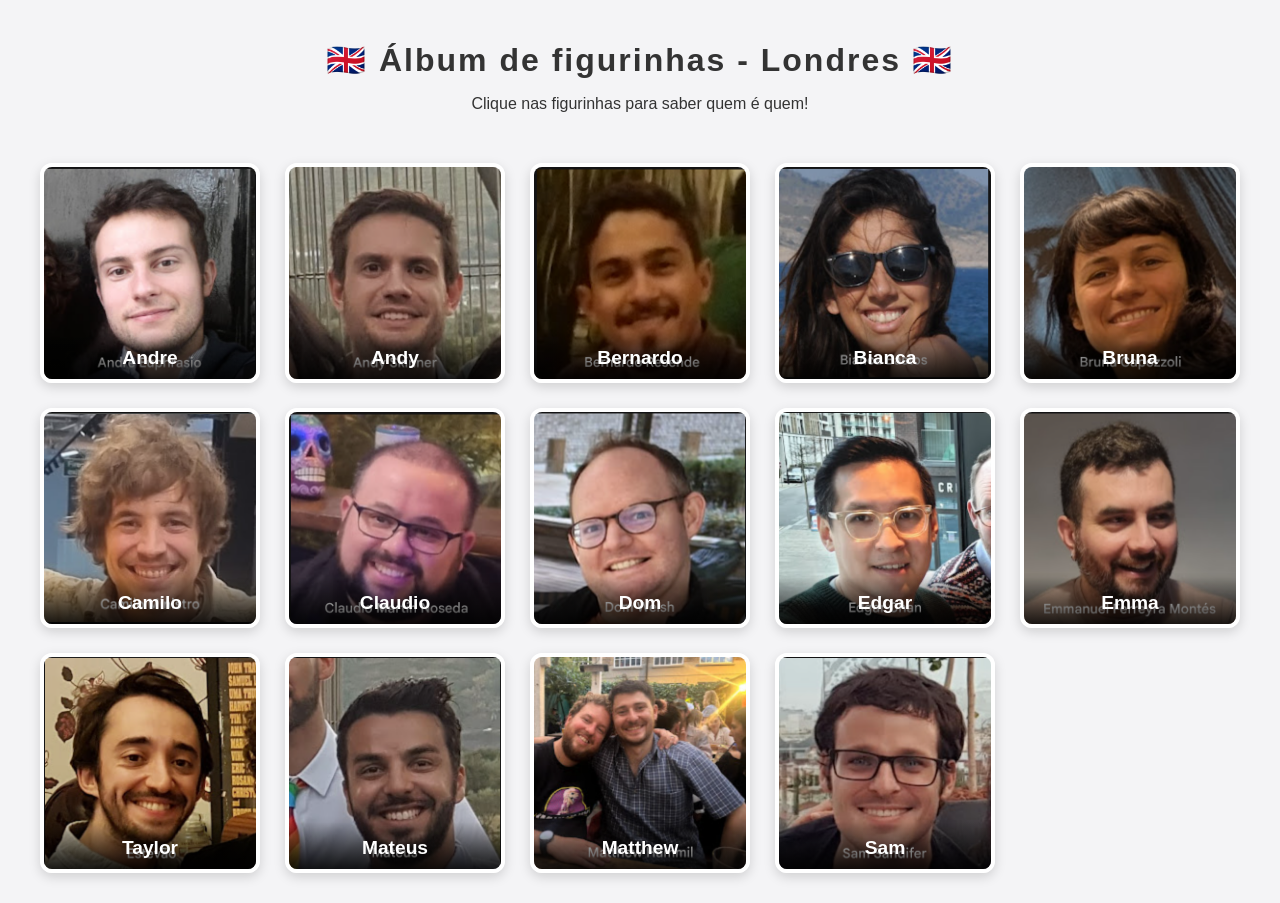
<file: index.html>
<!DOCTYPE html>
<html lang="en">
<head>
    <meta charset="UTF-8">
    <meta name="viewport" content="width=device-width, initial-scale=1.0">
    <title>Álbum de figurinhas - Londres</title>
    <link rel="stylesheet" href="style.css">
</head>
<body>

    <header>
        <h1>🇬🇧 Álbum de figurinhas - Londres 🇬🇧</h1>
        <p>Clique nas figurinhas para saber quem é quem!</p>
    </header>

    <div class="album-grid" id="album-grid">
        <p>Loading the album...</p>
    </div>

    <script src="script.js"></script>
</body>
</html>
</file>
<file: style.css>
body {
    margin: 0;
    padding: 20px;
    font-family: 'Helvetica Neue', Helvetica, Arial, sans-serif;
    background-color: #f4f4f6;
    color: #333;
}

header {
    text-align: center;
    margin-bottom: 40px;
}

header h1 {
    letter-spacing: 2px;
    margin-bottom: 5px;
}

/* Flexible grid that fits 14 cards beautifully on desktop or mobile */
.album-grid {
    display: grid;
    grid-template-columns: repeat(auto-fit, minmax(220px, 1fr));
    gap: 25px;
    max-width: 1200px;
    margin: 0 auto;
    padding: 10px;
}

/* Card layout forced into a perfect square to match 5x5 images */
.card-container {
    background-color: transparent;
    width: 100%;
    aspect-ratio: 1 / 1; 
    perspective: 1000px;
}

.card-flip-inner {
    position: relative;
    width: 100%;
    height: 100%;
    text-align: center;
    transition: transform 0.6s cubic-bezier(0.4, 0, 0.2, 1);
    transform-style: preserve-3d;
    box-shadow: 0 4px 12px rgba(0,0,0,0.15);
    border-radius: 12px;
}

.card-container.is-flipped .card-flip-inner {
    transform: rotateY(180deg);
}

.card-front, .card-back {
    position: absolute;
    width: 100%;
    height: 100%;
    -webkit-backface-visibility: hidden;
    backface-visibility: hidden;
    border-radius: 12px;
    overflow: hidden;
    box-sizing: border-box;
    border: 4px solid white; /* Panini classic white border */
}

/* Front Side */
.card-front {
    background-color: #fff;
    cursor: pointer;
    display: flex;
    flex-direction: column;
}

.card-front img {
    width: 100%;
    height: 100%;
    object-fit: cover;
}

.card-front h3 {
    position: absolute;
    bottom: 0;
    width: 100%;
    margin: 0;
    color: #fff;
    background: linear-gradient(transparent, rgba(0, 0, 0, 0.8));
    padding: 15px 0 10px 0;
    font-size: 1.2rem;
}

/* Back Side */
.card-back {
    background-color: #ffffff;
    transform: rotateY(180deg);
    padding: 20px;
    text-align: left;
    display: flex;
    flex-direction: column;
}

.card-back h2 {
    margin: 0 0 10px 0;
    font-size: 1.3rem;
    color: #111;
    border-bottom: 2px solid #ffd500; /* Fun album accent line */
    padding-bottom: 5px;
}

/* The Explanation Box Container */
.text-explanation-box {
    background: #f9f9fb;
    border: 1px solid #e4e4e7;
    padding: 10px;
    border-radius: 8px;
    flex-grow: 1;
    overflow-y: auto; /* Scrollable if bio text is long */
}

.text-explanation-box p {
    margin: 0;
    font-size: 0.9rem;
    line-height: 1.4;
    color: #444;
}

/* Close Button */
.close-btn {
    position: absolute;
    top: 8px;
    right: 12px;
    background: none;
    border: none;
    font-size: 1.8rem;
    color: #aaa;
    cursor: pointer;
    z-index: 10;
}

.close-btn:hover {
    color: #333;
}
</file>
